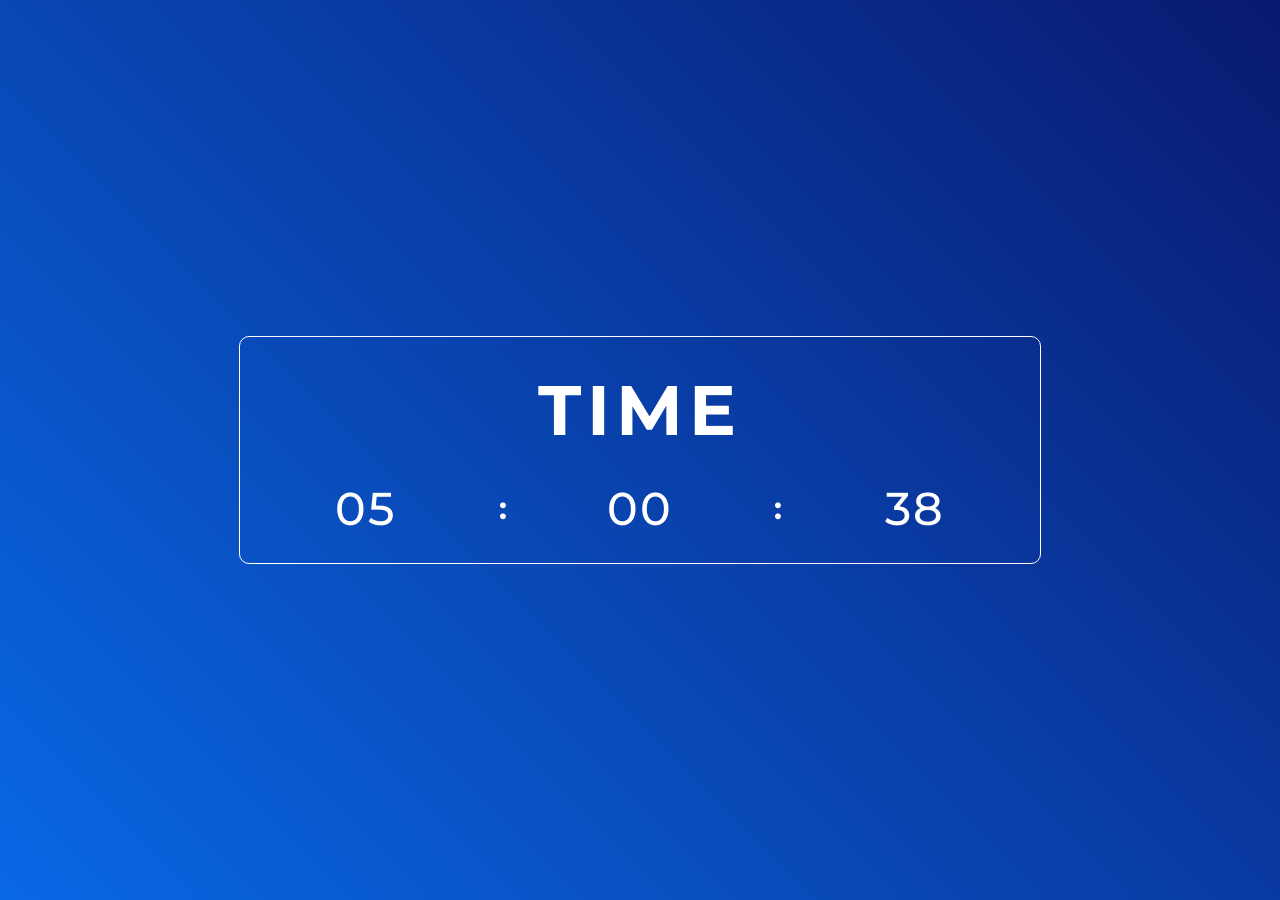
<file: clock_js/index.html>
<!DOCTYPE html>
<html lang="en">
<head>
    <meta charset="UTF-8">
    <meta name="viewport" content="width=device-width, initial-scale=1.0">
    <title>Clock js</title>
    <link rel="stylesheet" href="style.css">
    <link rel="preconnect" href="https://fonts.googleapis.com">
    <link rel="preconnect" href="https://fonts.gstatic.com" crossorigin>
    <link href="https://fonts.googleapis.com/css2?family=Montserrat:wght@100..900&display=swap" rel="stylesheet">
</head>
<body>
    <div class="wrapper">
        <h1>TIME</h1>
        <div class="clock">
            <div id="hours" class="time">00</div>:
            <div id="minutes" class="time">00</div>:
            <div id="seconds" class="time">00</div>
        </div>
    </div>
    <script src="clock.js" defer></script>
</body>
</html>
</file>
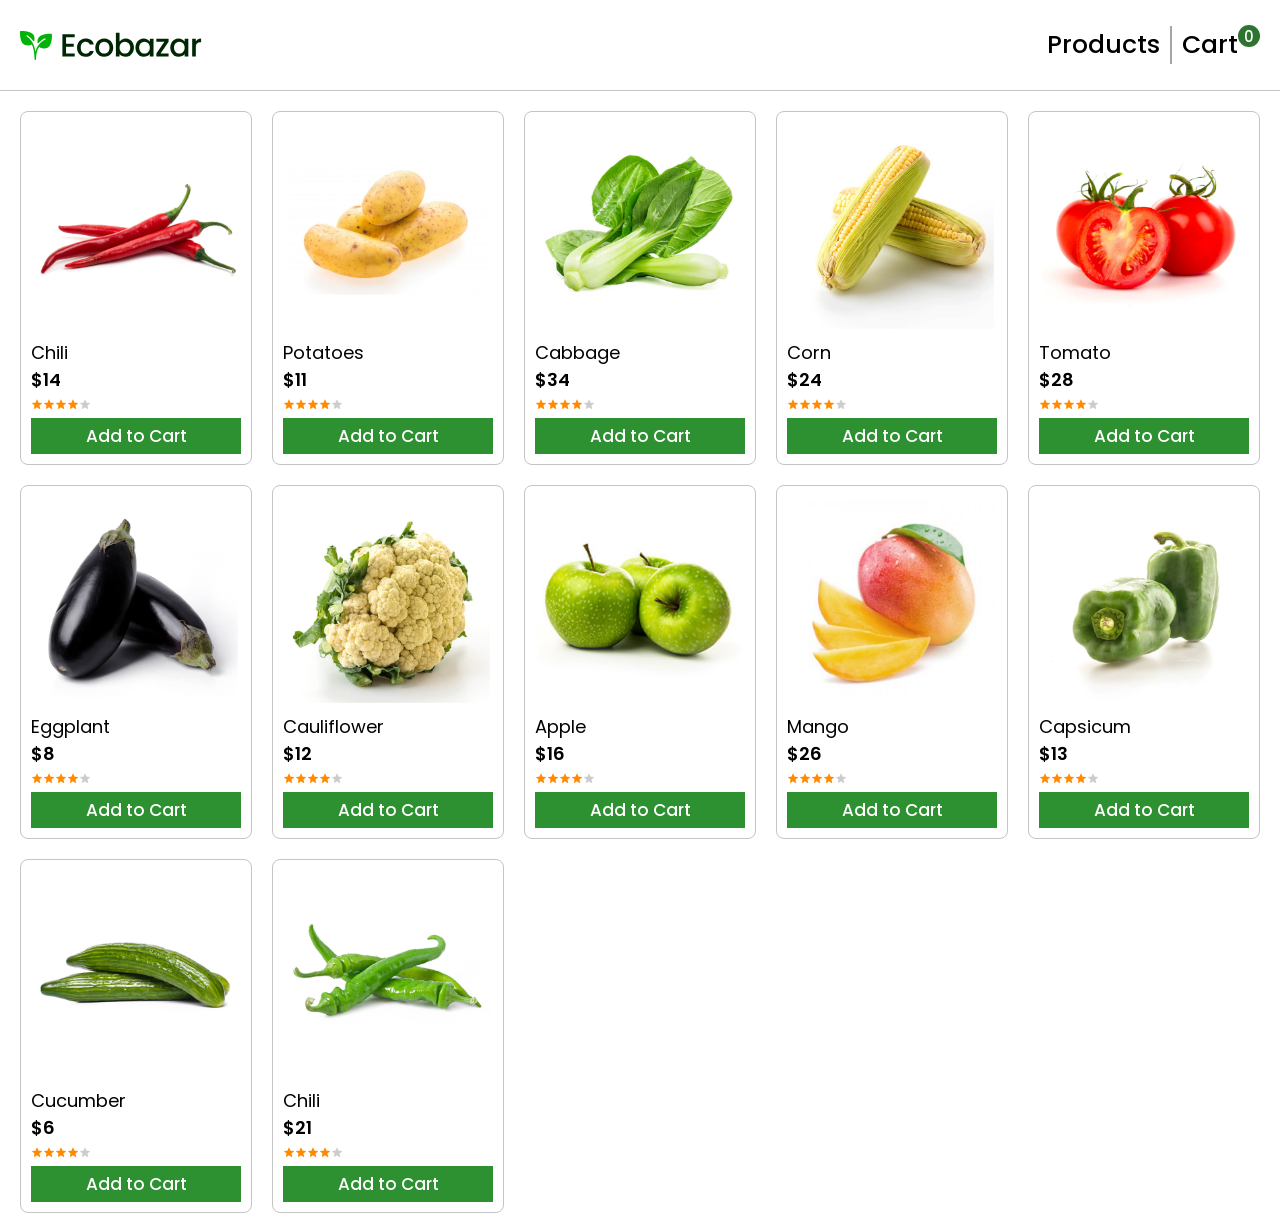
<file: online_shop/index.html>
<!DOCTYPE html>
<html lang="en">
<head>
    <meta charset="UTF-8">
    <meta name="viewport" content="width=device-width, initial-scale=1.0">
    <title>Online shop</title>
    <link rel="stylesheet" href="style.css">
    <link href='https://unpkg.com/boxicons@2.1.4/css/boxicons.min.css' rel='stylesheet'>
</head>
<body>
    <header class="header">
        <div class="container">
            <div class="header-section">
                <a href="/" class="header-logo">
                    <img src="images/logo.svg" alt="Ecobazar">
                </a>
                <div class="header-actions">
                    <a href="#" class="header-products" data-tab-id="products">
                        Products
                    </a>
                    <a href="#" class="header-cart" data-tab-id="cart" data-cart-count="0">
                        Cart
                    </a>
                </div>
            </div>
        </div>
    </header>
    
    <script src="products.js"></script>
    <script src="script.js"></script>
</body>
</html>
</file>
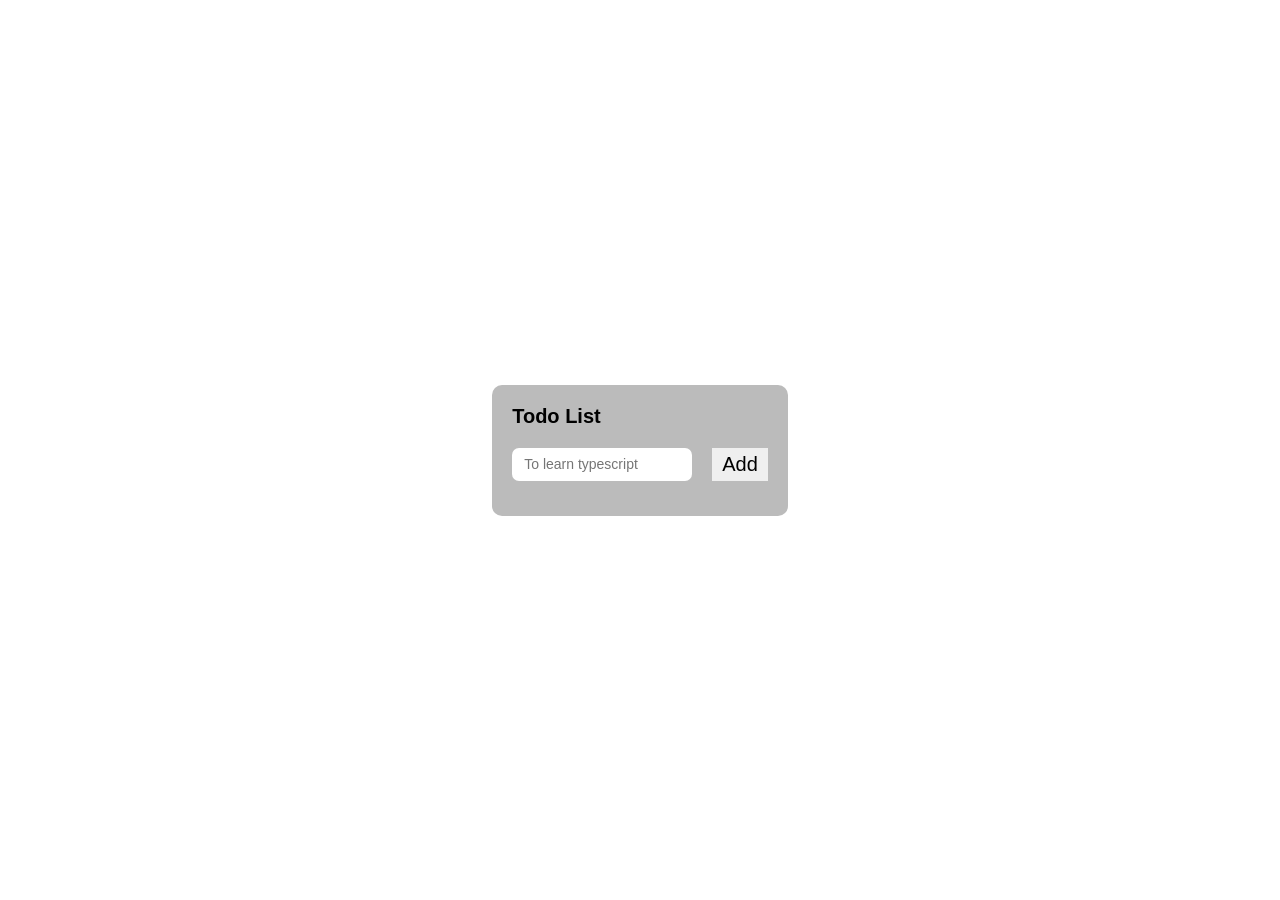
<file: todolist/index.html>
<!DOCTYPE html>
<html lang="en">
<head>
    <meta charset="UTF-8">
    <meta name="viewport" content="width=device-width, initial-scale=1.0">
    <title>localeStorage</title>
    <link rel="stylesheet" href="style.css">
</head>
<body>
    <div class="wrapper">
        <label for="input">Todo List</label>
        <div class="actions">
            <input autocomplete="off" type="text" id="input" placeholder="To learn typescript"> 
            <button class="add-btn">Add</button>
        </div>
        <ol class="todo-list"></ol>
    </div>
    <script src="main.js"></script>
</body>
</html>
</file>
<file: clock_js/style.css>
html {
    font-size: 10px;
}
body {
    margin: 0;
    padding: 0;
    box-sizing: border-box;
    font-family: 'Montserrat', sans-serif;
    background: linear-gradient(45deg, #0968e5, #091970) no-repeat;
    background-size: auto;
    min-height: 100vh;
    display: flex;
    align-items: center;
    justify-content: center;
}
.wrapper {
    width: 60%;
    max-width: 600px;
    background-color: transparent;
    border: 1px solid #fff;
    display: flex;
    flex-direction: column;
    padding: 30px 100px;
    margin: 0 auto;
    border-radius: 10px;
}
.wrapper h1 {
    margin: 0 0 30px 0;
    color: #fff;
    font-size: 7rem;
    text-align: center;
    letter-spacing: 6px;
}
.clock {
    font-size: 3rem;
    font-weight: 700;
    display: flex;
    align-items: center;
    justify-content: space-between;
    color: #fff;
}
.time {
    letter-spacing: 2px;
    font-size: 4.6rem;
    font-weight: 500;
    width: 50px;
    height: 50px;
    display: flex;
    align-items: center;
    justify-content: center;
}
@media (max-width: 500px) {
    html {
        font-size: 8px;
    }

    .wrapper {
        padding-inline: 50px;
    }
}
</file>
<file: online_shop/style.css>
@import url('https://fonts.googleapis.com/css2?family=Montserrat:wght@100..900&family=Poppins:wght@100;200;300;400;500;600;700;800;900&display=swap');

* {
    margin: 0;
    padding: 0;
    box-sizing: border-box;
    font-family: 'Poppins', sans-serif;
}
.visually-hidden {
    position: absolute !important;
    width: 1px !important;
    height: 1px !important;
    margin: -1px !important;
    border: 0 !important;
    padding: 0 !important;
    white-space: nowrap !important;
    clip-path: inset(100%) !important;
    clip: rect(0 0 0 0) !important;
    overflow: hidden !important;
}
/* .active {
    background-color: #f00;
} */
a {
    display: flex;
    align-items: center;
}
button {
    font-family: inherit;
}
.header {
    padding-block: 20px;
    border-bottom: 1px solid #c4c4c4;
    margin-bottom: 20px;
}
.container {
    max-width: 1425px;
    margin-inline: auto;
    padding-inline: 20px;
}
.header-section {
    display: flex;
    align-items: center;
    justify-content: space-between;
    column-gap: 10px;
}
.header-logo {
    max-width: 190px;
    min-width: 120px;
}
.header-logo img {
    width: 100%;
}
.header-actions {
    height: 50px;
    display: flex;
    align-items: center;
}
.header-products, .header-cart {
    text-decoration: none;
    font-size: 25px;
    color: #000;
    font-weight: 500;
}
.header-products {
    margin-right: 10px;
    padding-right: 10px;
    border-right: 2px solid rgb(165, 165, 165);
}
.header-cart {
    position: relative;
}
.header-cart::after {
    content: attr(data-cart-count);
    display: flex;
    justify-content: center;
    align-items: center;
    margin-left: 0px;
    margin-bottom: 18px;
    color: white;
    font-size: 15px;
    background-color: #2C742F;
    height: 22px;
    width: 22px;
    border-radius: 50%;
}
.products-section {
    display: grid;
    grid-template-columns: repeat(5, 1fr);
    gap: 20px;
}
.product-card {
    padding: 10px;
    border: 1px solid #c4c4c4;
    border-radius: 8px;
    transition-duration: .3s;
}
.product-card:hover {
    border-color: #2C742F;
    box-shadow: 0 0 20px #2d9131;
}
.product-image {
    width: 100%;
}
.product-name-info {
    font-size: 18px;
}
.product-price {
    font-size: 18px;
    font-weight: 600;
}
.product-button {
    width: 100%;
    padding-block: 5px;
    border: none;
    background-color: #2d9131;
    color: #fff;
    font-size: 17px;
    font-weight: 500;
    cursor: pointer;
    transition-duration: .3s;
}
.cart-section {
    border-radius: 8px;
    border: 1px solid #E6E6E6;
    padding: 15px;
}
.cart-product {
    display: flex;
    align-items: center;
    justify-content: space-between;
    flex-wrap: wrap;
    column-gap: 10px;
}
.product-name {
    display: flex;
    align-items: center;
    column-gap: 8px;
}
.product-name img {
    max-width: 100px;
}
.product-name span {
    font-size: 16px;
}
.product-quanity {
    display: flex;
    align-items: center;
    min-width: 50px;
}
.product-delete {
    position: relative;
    width: 24px;
    height: 24px;
    background-color: transparent;
    border: 1px solid #CCCCCC;
    border-radius: 50%;
    cursor: pointer;
    transition-duration: .3s;
}
.product-delete::before, .product-delete::after {
    content: '';
    width: 12px;
    height: 2px;
    background-color: #666666;
    position: absolute;
    left: 50%;
    top: 50%;
    translate: -50% -50%;
}
.product-delete::after {
    rotate: 45deg;
}
.product-delete::before {
    rotate: -45deg;
}
.cart-total-sum {
    max-width: 480px;
    margin-inline: auto;
    margin-top: 50px;
    padding: 24px;
    border: 1px solid #e6e6e6;
    border-radius: 8px;
}
.cart-total-title {
    font-weight: 500;
    font-size: 24px;
    margin-bottom: 10px;
}
.cart-total-subtotal,
.cart-total-shipping,
.cart-total-total {
    padding-block: 10px;
    display: flex;
    justify-content: space-between;
}
.cart-total-subtotal,
.cart-total-shipping {
    border-bottom: 1px solid #e6e6e6;
}
.cart-total-button {
    width: 100%;
    margin-top: 10px;
    padding-block: 15px;
    border: none;
    border-radius: 43px;
    background-color: #00B207;
    font-weight: 600;
    color: #fff;
    font-size: 18px;
    cursor: pointer;
    transition-duration: .3s;
}
.cart-total-subtotal span,
.cart-total-shipping span,
.cart-total-total span {
    font-weight: 600;
}









@media (max-width: 945px) {
    .products-section {
        grid-template-columns: repeat(4, 1fr);
    }
}

@media (max-width: 790px) {
    .products-section {
        grid-template-columns: repeat(3, 1fr);
    }
}

@media (max-width: 580px) {
    .header-products, .header-cart {
        font-size: 18px;
    }
    .products-section {
        grid-template-columns: repeat(2, 1fr);
    }
}

@media (max-width: 380px) {
    .header-section {
        flex-direction: column;
    }
    .products-section {
        grid-template-columns: 1fr;
    }
}

@media (hover:hover) {
    .product-button:hover {
        background-color: #34b830;
    }
    .product-quanity button:hover, .product-delete:hover {
        background-color: #34b830;
    }
    .minus:hover::after, .plus:hover::after, .plus:hover::before,
    .product-delete:hover::before, .product-delete:hover::after{
        background-color: #fff;
    }
    .cart-total-button:hover {
        background-color: #0e9712;
    }
}

.product-button:active {
    background-color: #34b830;
}
.product-quanity button:active {
    background-color: #34b830;
}
.minus:active::after, .plus:active::after, .plus:active::before {
    background-color: #fff;
}
</file>
<file: todolist/style.css>
* {
    margin: 0;
    padding: 0;
    box-sizing: border-box;
    font-family: 'Helvetica', sans-serif;
}
button,
input {
    border: none;
    outline: none;
    transition: all .2s;
}
button {
    cursor: pointer;
}

body {
    min-height: 100vh;
    display: flex;
    align-items: center;
    justify-content: center;
}

.wrapper {
    background-color: #bbb;
    padding: 20px;
    border-radius: 10px;
}

label {
    display: block;
    margin-block-end: 20px;
    font-size: 20px;
    font-weight: 600;
}
input {
    font-family: inherit;
    padding: 5px 12px;
    font-size: 14px;
    border-radius: 7px
}

.todo-list {
    list-style: none;
    padding: 0;
    margin-top: 15px;
}
li {
    display: flex;
    align-items: center;
    justify-content: space-between;
    column-gap: 20px;
    max-width: 300px;
    margin-block-start: 20px;
}
.actions {
    display: flex;
    justify-content: space-between;
    column-gap: 20px;
}
.add-btn {
    padding: 5px 10px;
    font-size: 20px;
}
.add-btn:hover {
    background-color: #000;
    color: #fff;
}
.delete-btn {
    background-color: rgb(255,0,0);
    padding: 4px;
    border-radius: 4px;
    color: #fff;
    font-size: 20px;
}
.delete-btn:hover {
    background-color: rgb(169, 214, 65);
}
</file>
